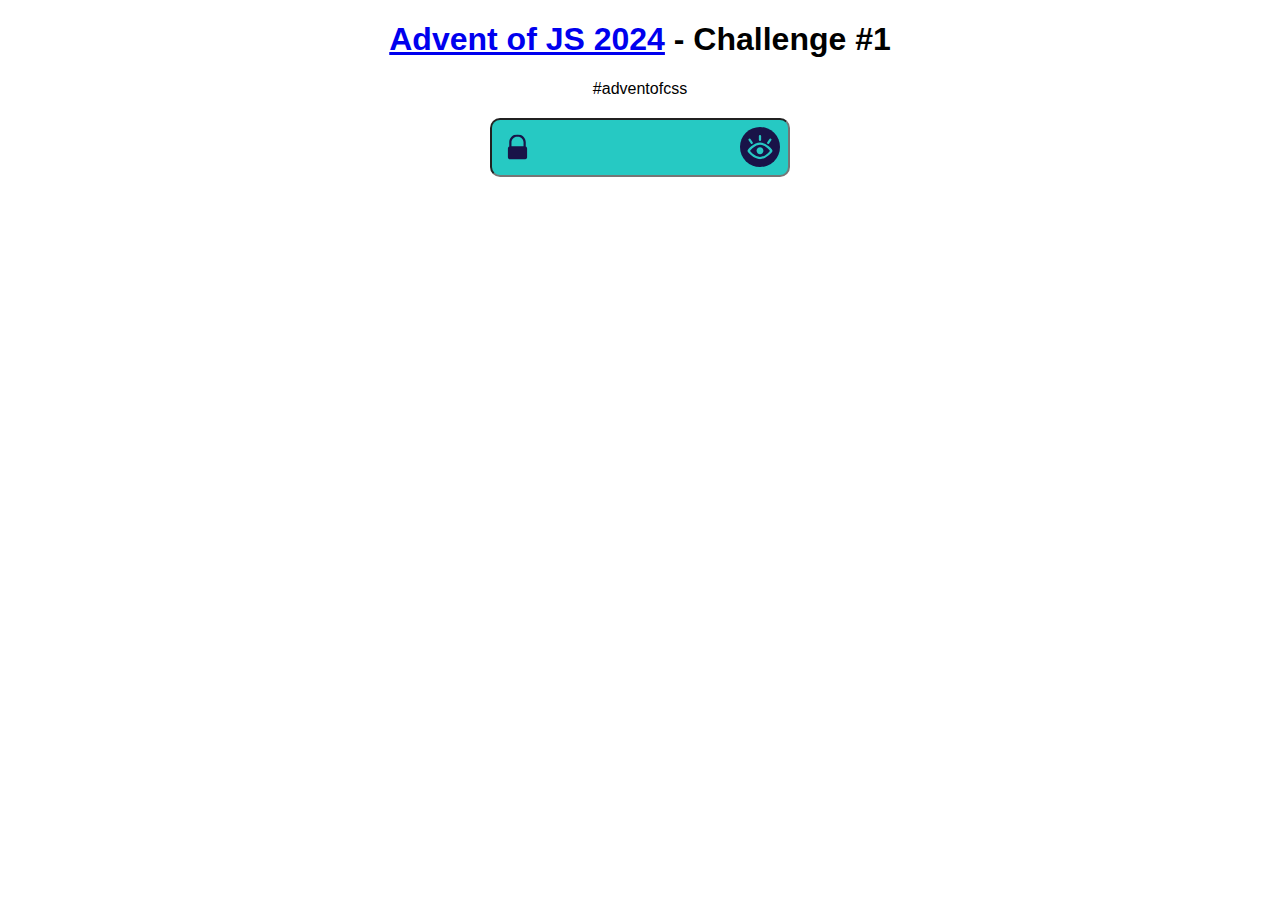
<file: Day 1/index.html>
<!DOCTYPE html>
<html lang="en">
<head>
    <meta charset="UTF-8">
    <meta name="viewport" content="width=device-width, initial-scale=1.0">
    <title>Advent of JS 2024 - Challenge #1</title>
    <link rel="stylesheet" href="./styles.css">
</head>
<body>
    <h1><a href="https://store.selfteach.me/view/courses/advent-of-javascript-2024" target="_blank">Advent of JS 2024</a> - Challenge #1</h1>
    <p>#adventofcss</p>

    <div class="container">
        <svg class="lock-icon" width="25px" height="25px" viewBox="0 0 86 112" fill="none" xmlns="http://www.w3.org/2000/svg">
            <path class="lock-path" fill-rule="evenodd" clip-rule="evenodd" d="M41 10H45C58.8071 10 70 21.1929 70 35V53L16 53V35C16 21.1929 27.1929 10 41 10ZM6.0096 53.8279C6.00321 53.5527 6 53.2767 6 53V35C6 15.67 21.67 0 41 0H45C64.33 0 80 15.67 80 35V53C80 53.2767 79.9968 53.5527 79.9904 53.8279C83.5273 55.3688 86 58.8956 86 63V102C86 107.523 81.5229 112 76 112H10C4.47715 112 0 107.523 0 102V63C0 58.8956 2.47266 55.3688 6.0096 53.8279Z" fill="#191348"/>
        </svg>
        <input type="password" name="password" id="password">
        <div class="eye-icon-container">
            <!-- SVG images based on visibility state -->
        </div>
    </div>

    <script>
        let passwordInput = document.getElementById("password");
        let eyeIconContainer = document.querySelector(".eye-icon-container");
        let lockPath = document.querySelector(".lock-path");

        const eyeSVG = `
            <svg width="20px" height="20px" viewBox="0 0 110 107" fill="none" xmlns="http://www.w3.org/2000/svg">
                <path d="M105 71C105 71 82.6142 102 55 102C27.3858 102 5 71 5 71" stroke="#26C9C3" stroke-width="10" stroke-linecap="round"/>
                <path d="M70 70C70 78.2843 63.2843 85 55 85C46.7157 85 40 78.2843 40 70C40 61.7157 46.7157 55 55 55C63.2843 55 70 61.7157 70 70Z" fill="#26C9C3"/>
                <path d="M105 70C105 70 82.6142 39 55 39C27.3858 39 5 70 5 70" stroke="#26C9C3" stroke-width="10" stroke-linecap="round"/>
                <path d="M54.9999 22.5V5.5" stroke="#26C9C3" stroke-width="10" stroke-linecap="round" stroke-linejoin="round"/>
                <path d="M91 34.9707L100.686 21" stroke="#26C9C3" stroke-width="10" stroke-linecap="round" stroke-linejoin="round"/>
                <path d="M9.00049 20.9996L18.6856 34.971" stroke="#26C9C3" stroke-width="10" stroke-linecap="round" stroke-linejoin="round"/>
            </svg>
        `;

        const closedEyeSVG = `
            <?xml version="1.0" encoding="UTF-8"?>
            <!-- Uploaded to: SVG Repo, www.svgrepo.com, Generator: SVG Repo Mixer Tools -->
            <svg width="30px" height="30px" viewBox="0 0 24 24" fill="none" xmlns="http://www.w3.org/2000/svg">
                <path d="M2 10C2 10 5.5 14 12 14C18.5 14 22 10 22 10" stroke="#26c9c3" stroke-width="2" stroke-linecap="round" stroke-linejoin="round"/>
                <path d="M4 11.6445L2 14" stroke="#26c9c3" stroke-width="2" stroke-linecap="round" stroke-linejoin="round"/>
                <path d="M22 14L20.0039 11.6484" stroke="#26c9c3" stroke-width="2" stroke-linecap="round" stroke-linejoin="round"/>
                <path d="M8.91406 13.6797L8 16.5" stroke="#26c9c3" stroke-width="2" stroke-linecap="round" stroke-linejoin="round"/>
                <path d="M15.0625 13.6875L16 16.5" stroke="#26c9c3" stroke-width="2" stroke-linecap="round" stroke-linejoin="round"/>
            </svg>
        `;

        eyeIconContainer.addEventListener("click", () => {
            if(passwordInput.type === "password") {
                passwordInput.type = "text";
                eyeIconContainer.innerHTML = closedEyeSVG;
                eyeIconContainer.classList.add("circle-hidden");
                lockPath.setAttribute("fill", "#26c9c3");
                passwordInput.classList.add("visible-password");
            } else {
                passwordInput.type = "password";
                eyeIconContainer.innerHTML = eyeSVG;
                eyeIconContainer.classList.remove("circle-hidden");
                lockPath.setAttribute("fill", "#191348");
                passwordInput.classList.remove("visible-password");
            }
        });

        eyeIconContainer.innerHTML = eyeSVG;
    </script>
</body>
</html>
</file>
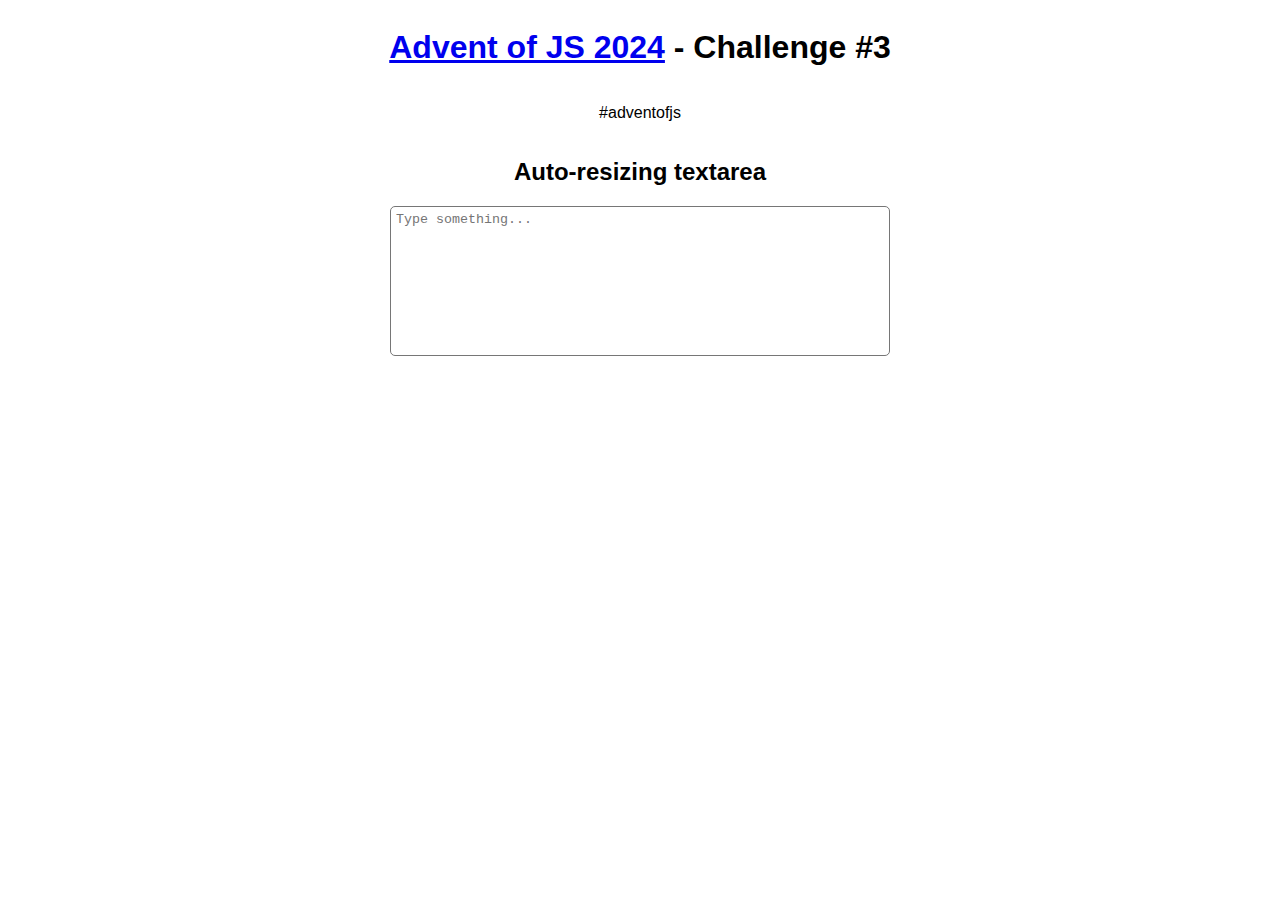
<file: Day 3/index.html>
<!DOCTYPE html>
<html lang="en">
<head>
    <meta charset="UTF-8">
    <meta name="viewport" content="width=device-width, initial-scale=1.0">
    <title>Advent of JS 2024 - Challenge #3</title>
    <link rel="stylesheet" href="./styles.css">
</head>
<body>
    <h1><a href="https://store.selfteach.me/view/courses/advent-of-javascript-2024" target="_blank">Advent of JS 2024</a> - Challenge #3</h1>
    <p>#adventofjs</p>

    <h2>Auto-resizing textarea</h2>

    <div>
        <textarea id="auto-resizing-input" placeholder="Type something..."></textarea>
    </div>

    <script>
        document.querySelectorAll("textarea").forEach((textarea) => {
            textarea.style.height = textarea.scrollHeight + "px";
            textarea.style.overflowY = "hidden";

            textarea.addEventListener("input", () => {
                textarea.style.height = "auto";
                textarea.style.height = textarea.scrollHeight + "px";
            });
        });
    </script>    
</body>
</html>
</file>
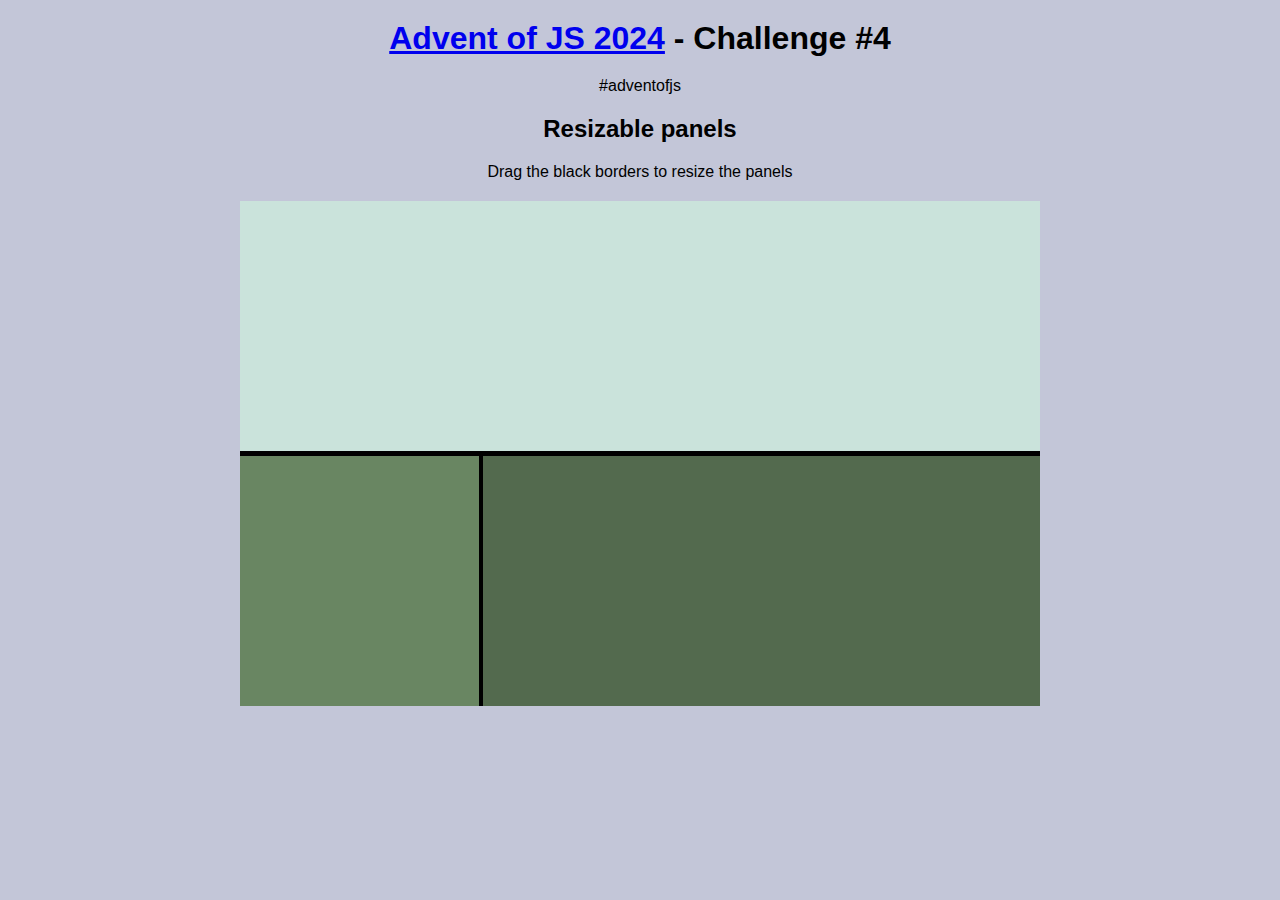
<file: Day 4/index.html>
<!DOCTYPE html>
<html lang="en">
<head>
    <meta charset="UTF-8">
    <meta name="viewport" content="width=device-width, initial-scale=1.0">
    <title>Advent of JS 2024 - Challenge #4</title>
    <link rel="stylesheet" href="./styles.css">
</head>
<body>
    <h1><a href="https://store.selfteach.me/view/courses/advent-of-javascript-2024" target="_blank">Advent of JS 2024</a> - Challenge #4</h1>
    <p>#adventofjs</p>
    
    <h2>Resizable panels</h2>
    <p>Drag the black borders to resize the panels</p>
    <div class="container">
        <div class="light-green-box"></div>
        <div class="horizontal-resizer"></div>
        <div class="bottom-row">
            <div class="middle-green-box"></div>
            <div class="vertical-resizer"></div>
            <div class="dark-green-box"></div>
        </div>
    </div>

    <script>
        const lightGreenBox = document.querySelector(".light-green-box");
        const horizontalResizer = document.querySelector(".horizontal-resizer");
        const bottomRow = document.querySelector(".bottom-row");
        const middleGreenBox = document.querySelector(".middle-green-box");
        const darkGreenBox = document.querySelector(".dark-green-box");
        const verticalResizer = document.querySelector(".vertical-resizer");

        horizontalResizer.addEventListener("mousedown", initResizeHeight, false);

        function initResizeHeight(event) {
            window.addEventListener("mousemove", resizeHeight, false);
            window.addEventListener("mouseup", stopResizeHeight, false);
        }

        function resizeHeight(event) {
            let newHeight = event.clientY - lightGreenBox.getBoundingClientRect().top;
            const containerHeight = document.querySelector(".container").clientHeight;
            if(newHeight > 50 && newHeight < containerHeight - 50) {
                lightGreenBox.style.height = newHeight + "px";
                bottomRow.style.height = `${containerHeight - newHeight}px`;
            }
        }

        function stopResizeHeight() {
            window.removeEventListener("mousemove", resizeHeight, false);
            window.removeEventListener("mouseup", stopResizeHeight, false);
        }

        verticalResizer.addEventListener("mousedown", initResizeWidth, false);

        function initResizeWidth(even) {
            window.addEventListener("mousemove", resizeWidth, false);
            window.addEventListener("mouseup", stopResizeWidth, false);
        }

        function resizeWidth(event) {
            let newWidth = event.clientX - middleGreenBox.getBoundingClientRect().left;
            const containerWidth = document.querySelector(".container").clientWidth;
            if(newWidth > 50 && newWidth < containerWidth - 50) {
                middleGreenBox.style.width = newWidth + "px";
                darkGreenBox.style.width = `${containerWidth - newWidth}px`;
            }
        }

        function stopResizeWidth() {
            window.removeEventListener("mousemove", resizeWidth, false);
            window.removeEventListener("mouseup", stopResizeWidth, false);
        }
    </script>
</body>
</html>
</file>
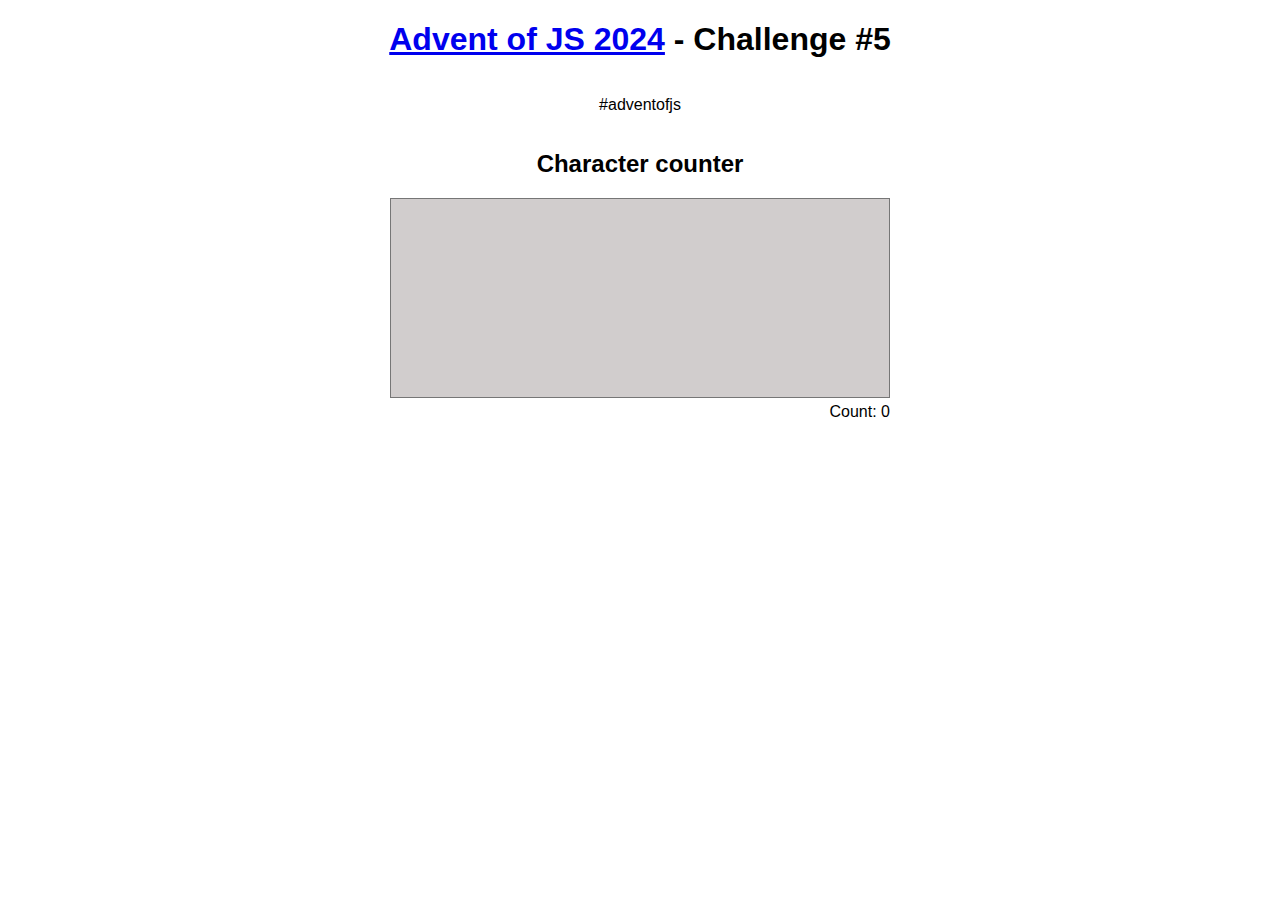
<file: Day 5/index.html>
<!DOCTYPE html>
<html lang="en">
<head>
    <meta charset="UTF-8">
    <meta name="viewport" content="width=device-width, initial-scale=1.0">
    <title>Advent of JS 2024 - Challenge #5</title>

    <style>
        * {
            box-sizing: border-box;
            font-family: Arial, sans-serif;
        }

        body {
            margin: 0;
            padding: auto;
            display: flex;
            flex-direction: column;
            align-items: center;
        }

        .wrapper {
            display: flex;
            flex-direction: column;
        }

        #text-to-count {
            width: 500px;
            height: 200px;
            resize: none;
            background-color: rgb(209, 205, 205);
            padding: 10px;
        }

        #count {
            margin-top: 5px;
            align-self: flex-end;
        }
    </style>
</head>
<body>
    <h1><a href="https://store.selfteach.me/view/courses/advent-of-javascript-2024" target="_blank">Advent of JS 2024</a> - Challenge #5</h1>
    <p>#adventofjs</p>
    
    <h2>Character counter</h2>

    <div class="wrapper">
        <textarea name="text-to-count" id="text-to-count"></textarea>
        <span id="count">Count: 0</span>
    </div>

    <script>
        let countParagraph = document.querySelector("#count");
        document.querySelectorAll("#text-to-count").forEach((text) => {
            text.addEventListener("input", () => {
                const count = text.value.length;
                countParagraph.textContent = `Count: ${count}`;
            });
        });
    </script>
</body>
</html>
</file>
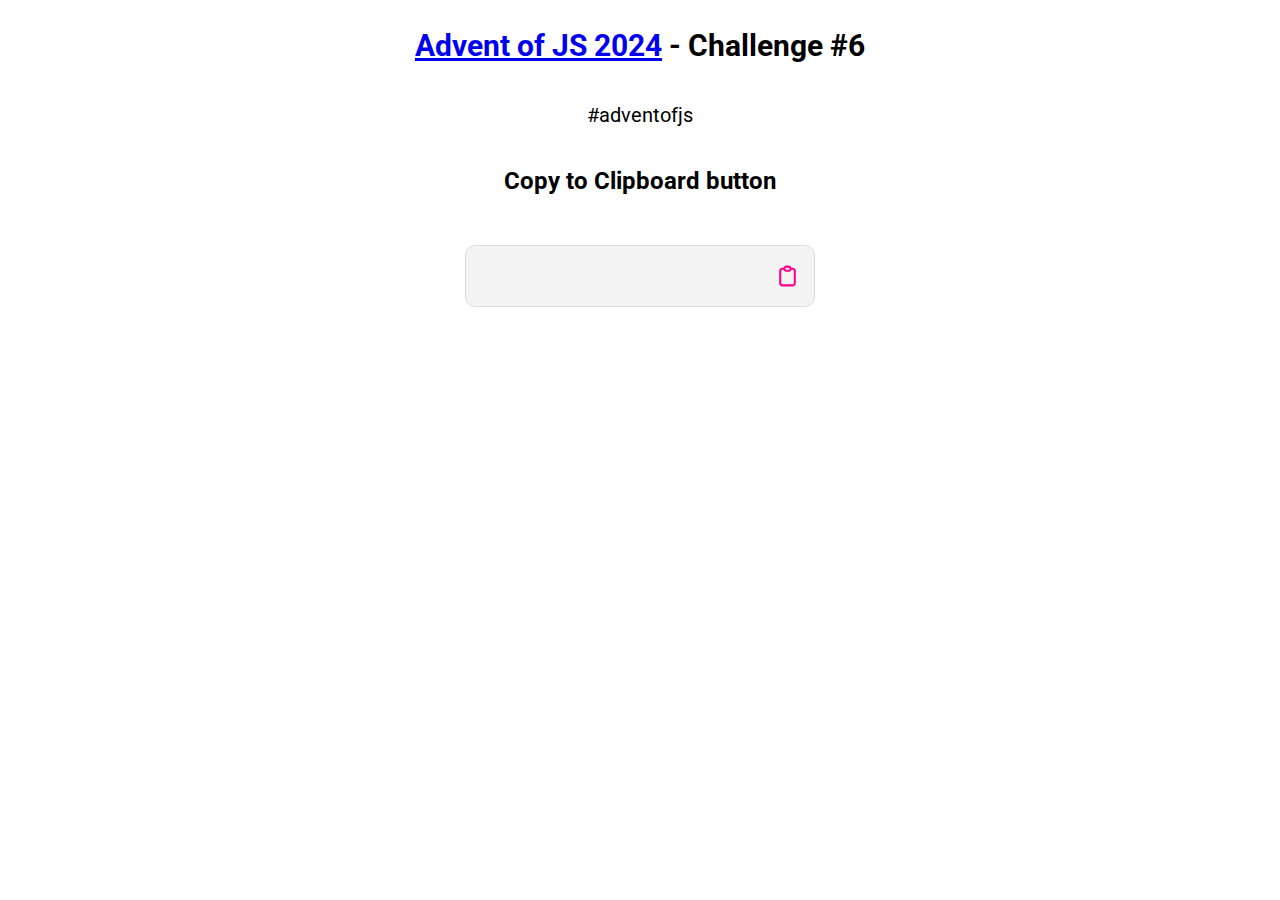
<file: Day 6/index.html>
<!DOCTYPE html>
<html lang="en">
<head>
    <meta charset="UTF-8">
    <meta name="viewport" content="width=device-width, initial-scale=1.0">
    <title>Advent of JS 2024 - Challenge #6</title>
    <link rel="stylesheet" href="./styles.css">
</head>
<body>
    <h1><a href="https://store.selfteach.me/view/courses/advent-of-javascript-2024" target="_blank">Advent of JS 2024</a> - Challenge #6</h1>
    <p>#adventofjs</p>
    
    <h2>Copy to Clipboard button</h2>

    <div class="wrapper">
        <input type="text" name="text-input" id="text-input">
        <svg class="icon" width="24" height="24" viewBox="0 0 32 32" fill="none" xmlns="http://www.w3.org/2000/svg">
            <path fill-rule="evenodd" clip-rule="evenodd" d="M17.3333 2.66669H14.6667C12.925 2.66669 11.4434 3.77976 10.8943 5.33335H9.33334L9.09831 5.34014C6.99856 5.46181 5.33334 7.20311 5.33334 9.33335V25.3334L5.34013 25.5684C5.46179 27.6681 7.20309 29.3334 9.33334 29.3334H22.6667L22.9017 29.3266C25.0014 29.2049 26.6667 27.4636 26.6667 25.3334V9.33335L26.6599 9.09832C26.5382 6.99858 24.7969 5.33335 22.6667 5.33335H21.1057C20.5566 3.77976 19.075 2.66669 17.3333 2.66669ZM21.1057 8.00002H22.6667L22.8222 8.00899C23.4853 8.08601 24 8.64957 24 9.33335V25.3334L23.991 25.4888C23.914 26.152 23.3504 26.6667 22.6667 26.6667H9.33334L9.17784 26.6577C8.51472 26.5807 8 26.0171 8 25.3334V9.33335L8.00897 9.17786C8.08599 8.51474 8.64955 8.00002 9.33334 8.00002H10.8943C11.4434 9.55361 12.925 10.6667 14.6667 10.6667H17.3333C19.075 10.6667 20.5566 9.55361 21.1057 8.00002ZM13.3333 6.66669C13.3333 7.40307 13.9303 8.00002 14.6667 8.00002H17.3333C18.0697 8.00002 18.6667 7.40307 18.6667 6.66669C18.6667 5.93031 18.0697 5.33335 17.3333 5.33335H14.6667C13.9303 5.33335 13.3333 5.93031 13.3333 6.66669Z" fill="#ff008c"/>
            </svg>
        <span class="tooltip-text">Copy</span>
    </div>

    <script>
        const clipboardIcon = document.querySelector("svg");
        const tooltipText = document.querySelector(".tooltip-text");
        const textInput = document.querySelector("#text-input");

        clipboardIcon.addEventListener("click", () => {
            tooltipText.textContent = "Copied!";
            clipboardIcon.innerHTML = `
                <svg width="32" height="32" viewBox="0 0 32 32" fill="none" xmlns="http://www.w3.org/2000/svg">
                    <path fill-rule="evenodd" clip-rule="evenodd" d="M25.7239 8.39052C26.2446 7.86983 27.0888 7.86983 27.6095 8.39052C28.0901 8.87117 28.1271 9.62748 27.7204 10.1505L27.6095 10.2761L14.2761 23.6095C13.7955 24.0901 13.0392 24.1271 12.5161 23.7204L12.3905 23.6095L5.72386 16.9428C5.20316 16.4221 5.20316 15.5779 5.72386 15.0572C6.2045 14.5765 6.96081 14.5396 7.48386 14.9463L7.60947 15.0572L13.3333 20.78L25.7239 8.39052Z" fill="#ff008c"/>
                    </svg>
            `;
        
            setTimeout(() => {
                tooltipText.textContent = "Copy";
                clipboardIcon.innerHTML = `
                    <svg width="32" height="32" viewBox="0 0 32 32" fill="none" xmlns="http://www.w3.org/2000/svg">
                        <path fill-rule="evenodd" clip-rule="evenodd" d="M17.3333 2.66669H14.6667C12.925 2.66669 11.4434 3.77976 10.8943 5.33335H9.33334L9.09831 5.34014C6.99856 5.46181 5.33334 7.20311 5.33334 9.33335V25.3334L5.34013 25.5684C5.46179 27.6681 7.20309 29.3334 9.33334 29.3334H22.6667L22.9017 29.3266C25.0014 29.2049 26.6667 27.4636 26.6667 25.3334V9.33335L26.6599 9.09832C26.5382 6.99858 24.7969 5.33335 22.6667 5.33335H21.1057C20.5566 3.77976 19.075 2.66669 17.3333 2.66669ZM21.1057 8.00002H22.6667L22.8222 8.00899C23.4853 8.08601 24 8.64957 24 9.33335V25.3334L23.991 25.4888C23.914 26.152 23.3504 26.6667 22.6667 26.6667H9.33334L9.17784 26.6577C8.51472 26.5807 8 26.0171 8 25.3334V9.33335L8.00897 9.17786C8.08599 8.51474 8.64955 8.00002 9.33334 8.00002H10.8943C11.4434 9.55361 12.925 10.6667 14.6667 10.6667H17.3333C19.075 10.6667 20.5566 9.55361 21.1057 8.00002ZM13.3333 6.66669C13.3333 7.40307 13.9303 8.00002 14.6667 8.00002H17.3333C18.0697 8.00002 18.6667 7.40307 18.6667 6.66669C18.6667 5.93031 18.0697 5.33335 17.3333 5.33335H14.6667C13.9303 5.33335 13.3333 5.93031 13.3333 6.66669Z" fill="#ff008c"/>
                        </svg>
                `;
            }, 5000); 
        });
    </script>
</body>
</html>
</file>
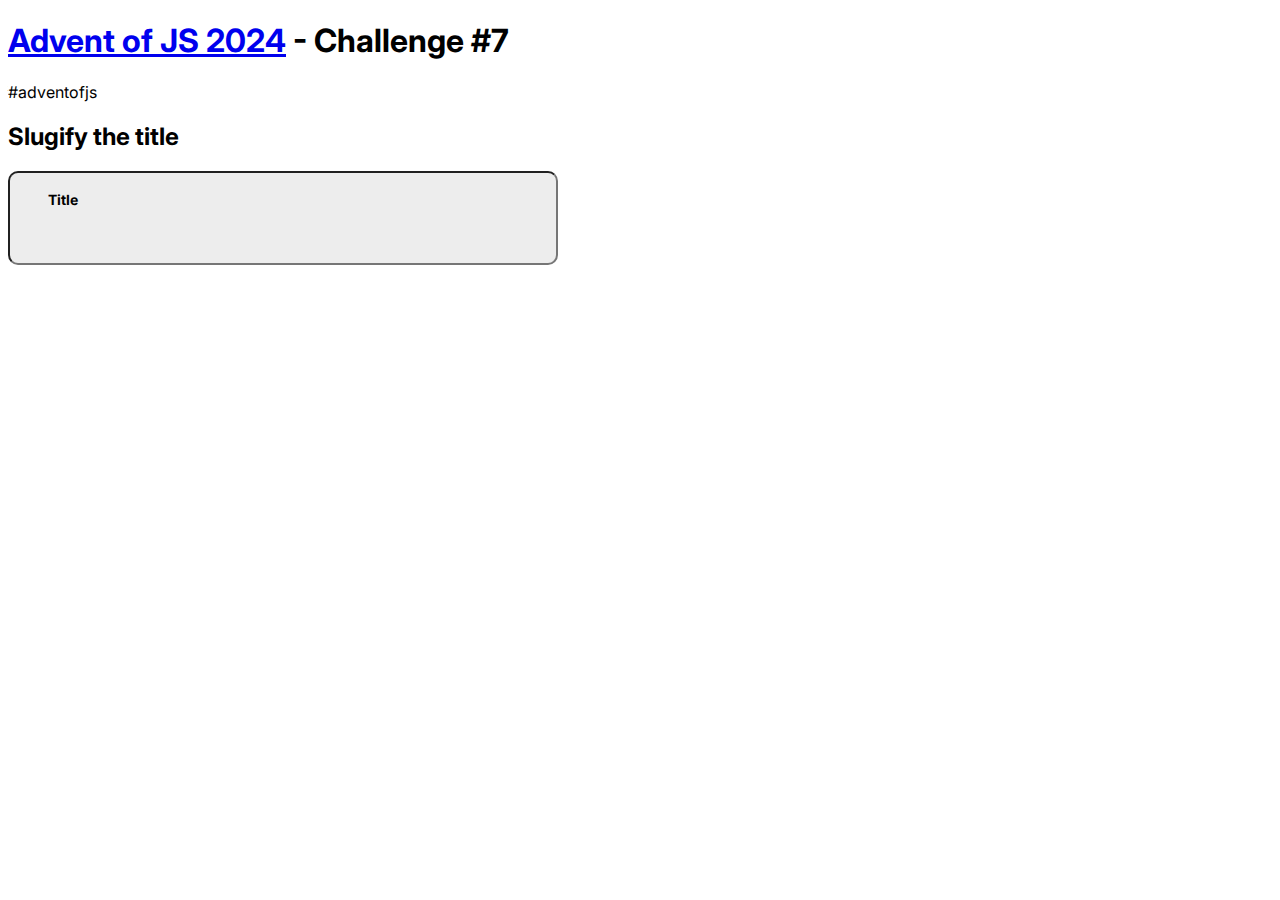
<file: Day 7/index.html>
<!DOCTYPE html>
<html lang="en">
<head>
    <meta charset="UTF-8">
    <meta name="viewport" content="width=device-width, initial-scale=1.0">
    <title>Advent of JS 2024 - Challenge #7</title>
    <link rel="stylesheet" href="./styles.css">
</head>
<body>
    <h1><a href="https://store.selfteach.me/view/courses/advent-of-javascript-2024" target="_blank">Advent of JS 2024</a> - Challenge #7</h1>
    <p>#adventofjs</p>
    
    <h2>Slugify the title</h2>

    <div class="wrapper">
        <label class="text-to-slugify-label" for="text-to-slugify">Title</label>
        <input type="text" name="text-to-slugify" id="text-to-slugify">
    </div>
    <div class="slug-text"></div>

    <script>
        const textInput = document.getElementById("text-to-slugify");
        const slugText = document.querySelector(".slug-text");

        let slugifiedText = "";

        textInput.addEventListener("input", () => {
            if(textInput.value !== "") {
                slugifiedText = textInput.value.toLowerCase().replace(/\s/g, "-");
                slugText.innerHTML = `<span>/${slugifiedText}</span>`;
            }
            else {
                slugText.innerHTML = "";
            }
        });
    </script>
</body>
</html>
</file>
<file: Day 1/styles.css>
* {
    box-sizing: border-box;
}

body {
    width: 1024px;
    margin: 0 auto;
    font-family: Arial, Helvetica, sans-serif;
    text-align: center;
}

.container {
    position: relative;
    width: 300px;
    margin: 20px auto;
}

input {
    width: 100%;
    padding: 20px;
    padding-left: 50px;
    border-radius: 10px;
    background-color: #26c9c3;
}

.lock-icon {
    position: absolute;
    left: 15px;
    top: 50%;
    width: 25px;
    height: 25px;
    transform: translateY(-50%);
}

.eye-icon-container {
    position: absolute;
    right: 10px;
    top: 50%;
    transform: translateY(-50%);
    width: 40px;
    height: 40px;
}

.eye-icon-container::after {
    position: absolute;
    content: "";
    top: 50%;
    left: 50%;
    height: 40px;
    width: 40px;
    background-color: #191348;
    border-radius: 50%;
    transform: translate(-50%, -50%);
    z-index: -1;
    display: block;
}

.eye-icon-container.circle-hidden::after {
    display: none;
}

.eye-icon-container svg {
    width: 25px;
    height: 25px;
    position: absolute;
    top: 50%;
    left: 50%;
    transform: translate(-50%, -50%);
}

@keyframes background-change {
    from { background-color: #26c9c3;}
    to { background-color: #191348;}
}

.visible-password {
    background-color: #191348;
    color: white;
    animation-name: background-change;
    animation-duration: 1s;
    animation-fill-mode: backwards;
}
</file>
<file: Day 3/styles.css>
* {
    box-sizing: border-box;
}

body {
    height: 100vh;
    font-family: Arial, sans-serif;
    display: flex;
    flex-direction: column;
    align-items: center;
}

#auto-resizing-input {
    border-radius: 5px;
    width: 500px;
    min-height: 150px;
    height: auto;
    resize: none;
    padding: 5px;
}
</file>
<file: Day 4/styles.css>
:root {
    --light-green: #CAE3DB;
    --middle-green: #698662;
    --dark-green: #536A4E;
}

* {
    box-sizing: border-box;
    margin: 0;
    padding: 0;
}

body {
    font-family: Arial, sans-serif;
    margin: 0;
    padding: 0;
    display: flex;
    flex-direction: column;
    align-items: center;
    row-gap: 20px;
    background-color: #c3c6d8;
}

h1 {
    margin-top: 20px;
}

.container {
    position: relative;
    max-height: 500px;
    max-width: 800px;
    width: 100%;
}

.light-green-box {
    position: relative;
    width: 100%;
    height: 250px;
    background-color: var(--light-green);
}

.horizontal-resizer {
    position: relative;
    width: 100%;
    height: 5px;
    top: 0px;
    background-color: black;
    cursor: row-resize;
}

.bottom-row {
    position: relative;
    display: flex;
    width: 100%;
    height: 250px;
}

.middle-green-box {
    position: relative;
    width: 30%;
    height: 100%;
    background-color: var(--middle-green);  
}

.dark-green-box {
    position: relative;
    width: 70%;
    height: 100%;
    background-color: var(--dark-green);
}

.vertical-resizer {
    position: relative;
    width: 5px;
    height: 100%;
    background-color: black;
    z-index: 1;
    cursor: col-resize;
}
</file>
<file: Day 6/styles.css>
@import url('https://fonts.googleapis.com/css2?family=Poppins:ital,wght@0,100;0,200;0,300;0,400;0,500;0,600;0,700;0,800;0,900;1,100;1,200;1,300;1,400;1,500;1,600;1,700;1,800;1,900&family=Roboto:ital,wght@0,100;0,300;0,400;0,500;0,700;0,900;1,100;1,300;1,400;1,500;1,700;1,900&display=swap');

:root {
    --icon-color: #ff008c;
    --border-color: #dbdbdb;
    --input-bg-color: #f4f4f4;
}

* {
    box-sizing: border-box;
}

body {
    display: flex;
    flex-direction: column;
    align-items: center;
    font-family: Roboto, sans-serif;
    font-size: 20px;
}

h1 {
    font-size: 1.5em;
}

h2 {
    font-size: 1.2em;
    margin-bottom: 50px;
}

.wrapper {
    position: relative;
}

input {
    width: 350px;
    height: 50px;
    background-color: var(--input-bg-color);
    border: 1px solid var(--border-color);
    border-radius: 10px;
    padding: 30px;
}

.icon {
    width: 25px;
    height: 25px;
    position: absolute;
    top: 50%;
    right: 15px;
    transform: translateY(-50%);
    cursor: pointer;
}

.tooltip-text {
    visibility: hidden;
    width: 80px;
    height: 40px;
    background-color: black;
    color: #fff;
    text-align: center;
    padding: 5px 0;
    border-radius: 6px;
    position: absolute;
    z-index: -1;
    bottom: 90%;
    left: 80.5%;
    font-size: 0.8em;
    display: flex;
    align-items: center;
    justify-content: center;
}

.tooltip-text::after {
    content: "";
    position: absolute;
    top: 100%;
    left: 50%;
    margin-left: -5px;
    border-width: 5px;
    border-style: solid;
    border-color: black transparent transparent transparent;
}

svg:hover ~ .tooltip-text {
    visibility: visible;
    z-index: 1;
}
</file>
<file: Day 7/styles.css>
@import url('https://fonts.googleapis.com/css2?family=Inter:ital,opsz,wght@0,14..32,100..900;1,14..32,100..900&family=Poppins:ital,wght@0,100;0,200;0,300;0,400;0,500;0,600;0,700;0,800;0,900;1,100;1,200;1,300;1,400;1,500;1,600;1,700;1,800;1,900&family=Roboto:ital,wght@0,100;0,300;0,400;0,500;0,700;0,900;1,100;1,300;1,400;1,500;1,700;1,900&display=swap');

:root {
    --input-bg-color: #EDEDED;
    --input-stroke-color: #CFCECE;
    --focus-border-color: #0015FF;
}

* {
    box-sizing: border-box;
}

body {
    font-family: Inter, sans-serif;
}

.wrapper {
    position: relative;
}

.text-to-slugify-label {
    font-size: 14px;
    font-weight: bold;
    position: absolute;
    top: 30%;
    left: 40px;
    transform: translateY(-50%);
}

#text-to-slugify {
    width: 550px;
    height: 50px;
    padding-top: 60px;
    padding-left: 38px;
    padding-right: 30px;
    padding-bottom: 30px;
    font-size: 24px;
    border-radius: 10px;
    background-color: var(--input-bg-color);
}

#text-to-slugify:focus {
    border: 3px solid var(--focus-border-color);
}

.slug-text {
    position: relative;
    font-size: 16px;
    left: 40px;
    top: 5px;
}
</file>
